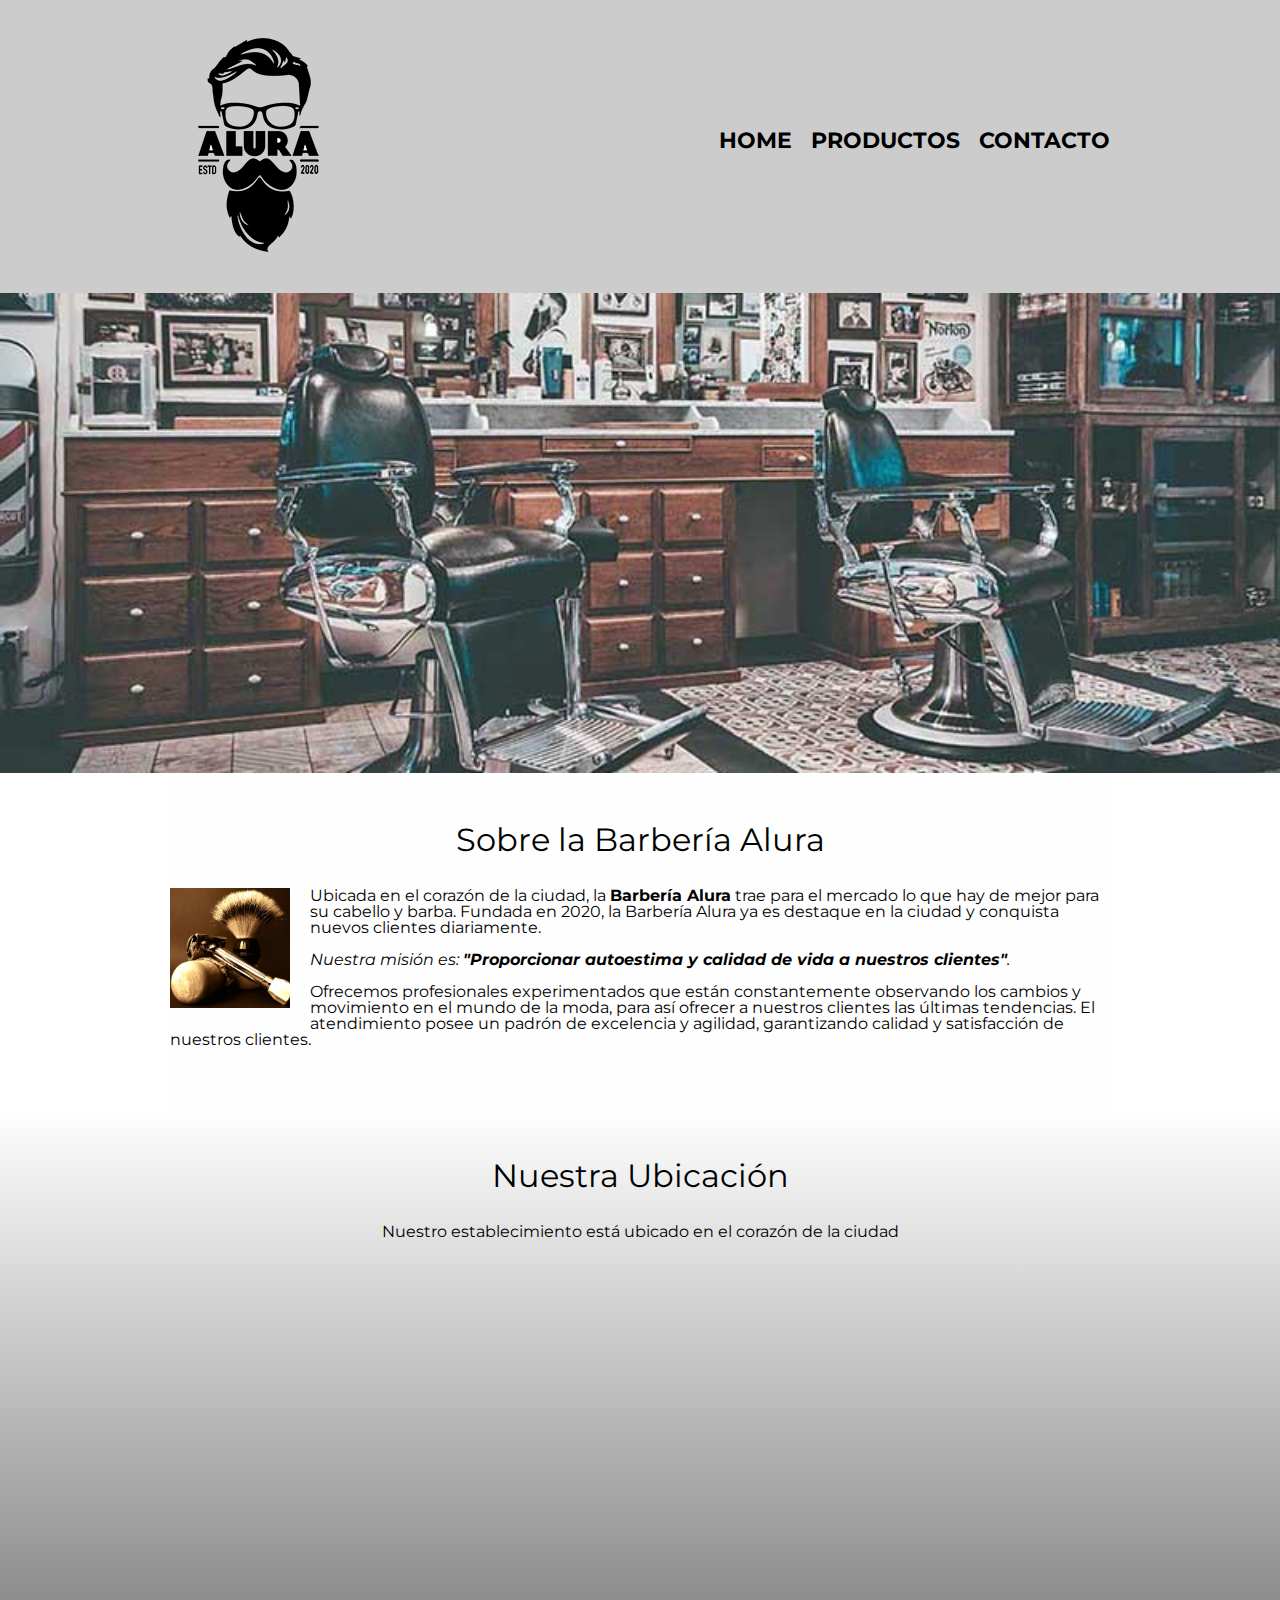
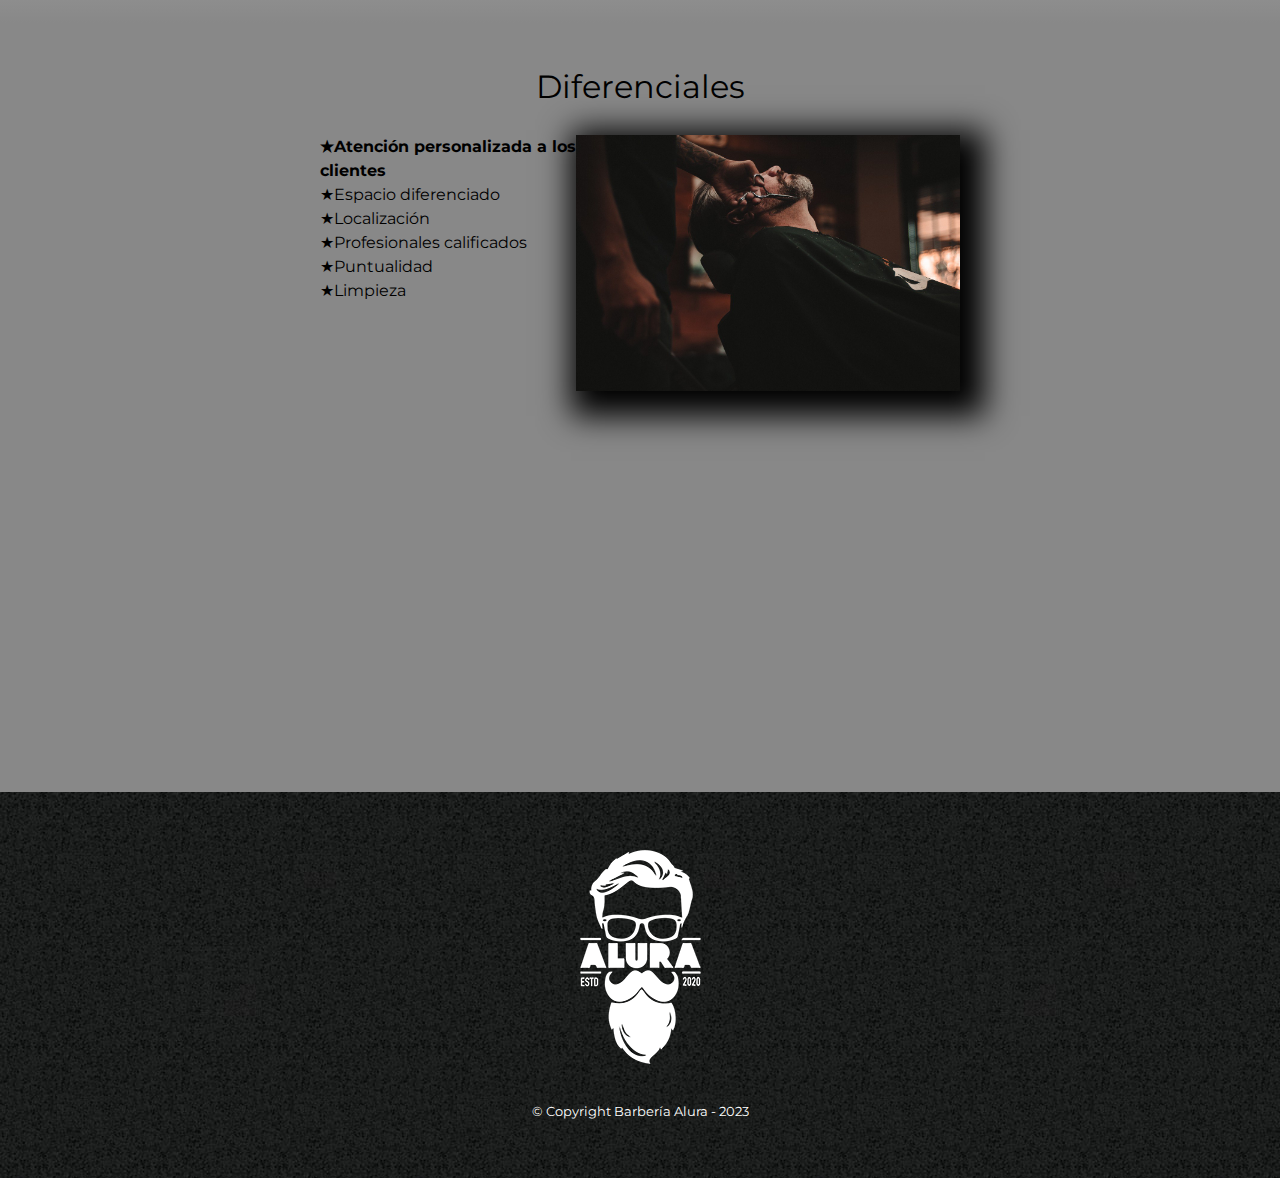
<file: 1 - Barberia/index.html>
<!DOCTYPE html>

<html lang="es">

    <head>
        <meta charset="UTF-8">
        <meta name="viewport" content="width=device-width"> 
        <title>Barbería Alura</title>
        <link rel="stylesheet" href="reset.css">
        <link rel="stylesheet" href="style.css">
        <link href="https://fonts.googleapis.com/css2?family=Montserrat:wght@300&display=swap" rel="stylesheet">
    </head>

    <body>

        <header>
            <div class="caja">
                <h1>
                    <img src="img/logo.png" alt="Logo de la Barbería Alura">
                </h1>
            
                <nav>
                    <ul class="navegacion">
                        <li><a href="index.html">Home</a></li>
                        <li><a href="productos.html">Productos</a></li>
                        <li><a href="contacto.html">Contacto</a></li>
                    </ul>
                </nav>
            </div>

        </header>
        
        <img class="banner" src="img/banner.jpg">

        <main>
            <section class="principal">

                <h2 class="titulo-principal">Sobre la Barbería Alura</h2>

                <img class="utensilios" src="img/utensilios.jpg" alt="Utensilios de un barbero">

                <p>Ubicada en el corazón de la ciudad, la <strong>Barbería Alura</strong> trae para el mercado lo que hay de mejor para su 
                    cabello y barba. Fundada en 2020, la Barbería Alura ya es destaque en la ciudad y conquista nuevos 
                    clientes diariamente.</p> 

                <p id="mision">
                    <em>Nuestra misión es: <strong>"Proporcionar autoestima y calidad de vida a nuestros clientes"</strong>.
                    </em>
                </p>

                <p>Ofrecemos profesionales experimentados que están constantemente observando los cambios y movimiento 
                    en el mundo de la moda, para así ofrecer a nuestros clientes las últimas tendencias. El atendimiento 
                    posee un padrón de excelencia y agilidad, garantizando calidad y satisfacción de nuestros clientes. </p>

            </section>

            <section class="mapa">
                <h3 class="titulo-principal">Nuestra Ubicación</h3>
                <p>Nuestro establecimiento está ubicado en el corazón de la ciudad</p>
                <div class="mapa-contenido">
                    <iframe src="https://www.google.com/maps/embed?pb=!1m18!1m12!1m3!1d34784.869470159!2d-46.65499870427411!3d-23.593248407555798!2m3!1f0!2f0!3f0!3m2!1i1024!2i768!4f13.1!3m3!1m2!1s0x94ce5a2b2ed7f3a1%3A0xab35da2f5ca62674!2sCaelum%20-%20Education%20and%20Innovation!5e0!3m2!1ses-419!2sbr!4v1602972945026!5m2!1ses-419!2sbr" width="100%" height="300" frameborder="0" style="border:0;" allowfullscreen="" aria-hidden="false" tabindex="0"></iframe>
                </div>
             </section>

             <section class="diferenciales">
    
                <h3 class="titulo-principal">Diferenciales</h3>
            
                <div class="contenido-diferenciales">
                    <ul class="lista-diferenciales">
                        <li class="items">Atención personalizada a los clientes</li>
                        <li class="items">Espacio diferenciado</li>
                        <li class="items">Localización</li>
                        <li class="items">Profesionales calificados</li>
                        <li class="items">Puntualidad</li>
                        <li class="items">Limpieza</li>
                    </ul><img src="img/diferenciales.jpg" class="imagen-diferenciales">
                </div>
                <div class="video">
                    <iframe width="100%" height="315" src="https://www.youtube.com/embed/wcVVXUV0YUY" frameborder="0" allow="accelerometer; autoplay; clipboard-write; encrypted-media; gyroscope; picture-in-picture" allowfullscreen></iframe>
                </div>
                
            </section>

            

        </main>

        <footer>
            <img src="img/logo-blanco.png" alt="Logo de la Barbería Alura">
            <p class="copyright">&copy; Copyright Barbería Alura - 2023</p>
        </footer>

    </body>

</html>
</file>
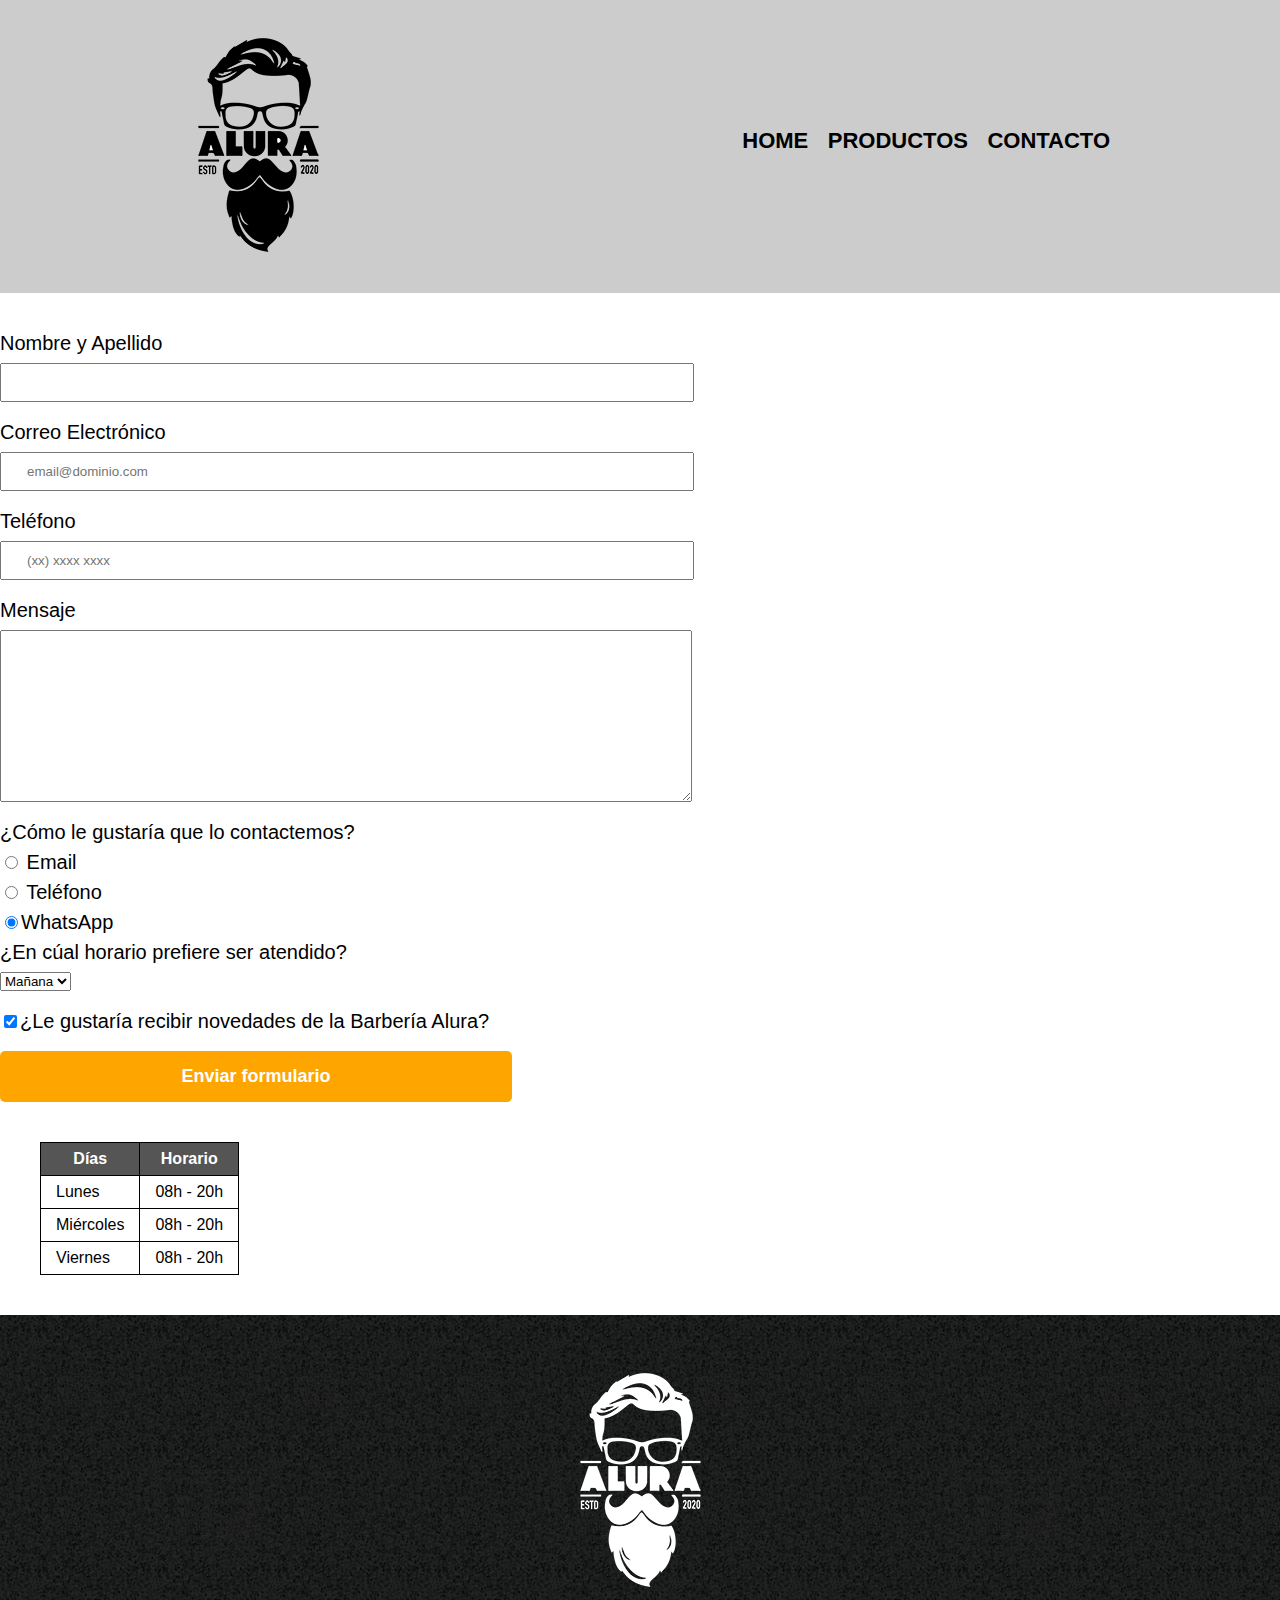
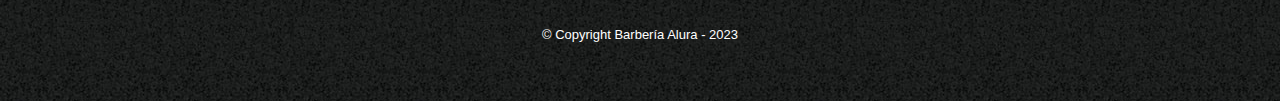
<file: 1 - Barberia/contacto.html>
<!DOCTYPE html>

<html>

    <head>
        <meta charset="UTF-8">
        <title>Contacto - Barbería Alura</title>
        <link rel="stylesheet" href="reset.css">
        <link rel="stylesheet" href="style.css">
    </head>

    <body>
        <header>
            <div class="caja">
                <h1>
                    <img src="img/logo.png" alt="Logo de la Barbería Alura">
                </h1>
            
                <nav>
                    <ul class="navegacion">
                        <li><a href="index.html">Home</a></li>
                        <li><a href="productos.html">Productos</a></li>
                        <li><a href="contacto.html">Contacto</a></li>
                    </ul>
                </nav>
            </div>

        </header>

        <main>
            <form>
                <label for="nombreapellido">Nombre y Apellido</label>
                <input type="text" id="nombreapellido" class="input-padron" required>

                <label for="correoelectronico">Correo Electrónico</label>
                <input type="email" id="correoelectronico" class="input-padron" required placeholder="email@dominio.com">

                <label for="telefono">Teléfono</label>
                <input type="tel" id="telefono" class="input-padron" required placeholder="(xx) xxxx xxxx">

                <label for="mensaje">Mensaje</label>
                <textarea cols="70" rows="10" id="mensaje" class="input-padron" required></textarea>

                <fieldset>
                    <legend>¿Cómo le gustaría que lo contactemos?</legend>

                    <label for="radio-email"><input type="radio" name="contacto" value="Email" id="radio-email"> Email</label>
                    
                    <label for="telefono-email"><input type="radio" name="contacto" value="Teléfono" id="telefono-email"> Teléfono</label>
                                        
                    <label for="whatsapp-email"><input type="radio" name="contacto" value="WhatsApp" id="whatsapp-email" checked>WhatsApp</label>
                    
                </fieldset>

                <fieldset>
                    <legend>¿En cúal horario prefiere ser atendido?</legend>
                    <select>
                        <option value="">Mañana</option>
                        <option value="">Tarde</option>
                        <option value="">Noche</option>
                    </select>
                </fieldset>

                <label class="checkbox"><input type="checkbox" checked>¿Le gustaría recibir novedades de la Barbería Alura?</label>

                <input type="submit" value="Enviar formulario" class="enviar">

            </form>

            <table>
                <thead>
                    <tr>
                        <th>Días</th>
                        <th>Horario</th>
                    </tr>
                </thead>
                <tbody>
                    <tr>
                        <td>Lunes</td>
                        <td>08h - 20h</td>
                    </tr>
                    <tr>
                        <td>Miércoles</td>
                        <td>08h - 20h</td>
                    </tr>
                    <tr>
                        <td>Viernes</td>
                        <td>08h - 20h</td>
                    </tr>
                </tbody>
            </table>

        </main>

        <footer>
            <img src="img/logo-blanco.png" alt="Logo de la Barbería Alura">
            <p class="copyright">&copy; Copyright Barbería Alura - 2023</p>
        </footer>

    </body>  

</html>
</file>
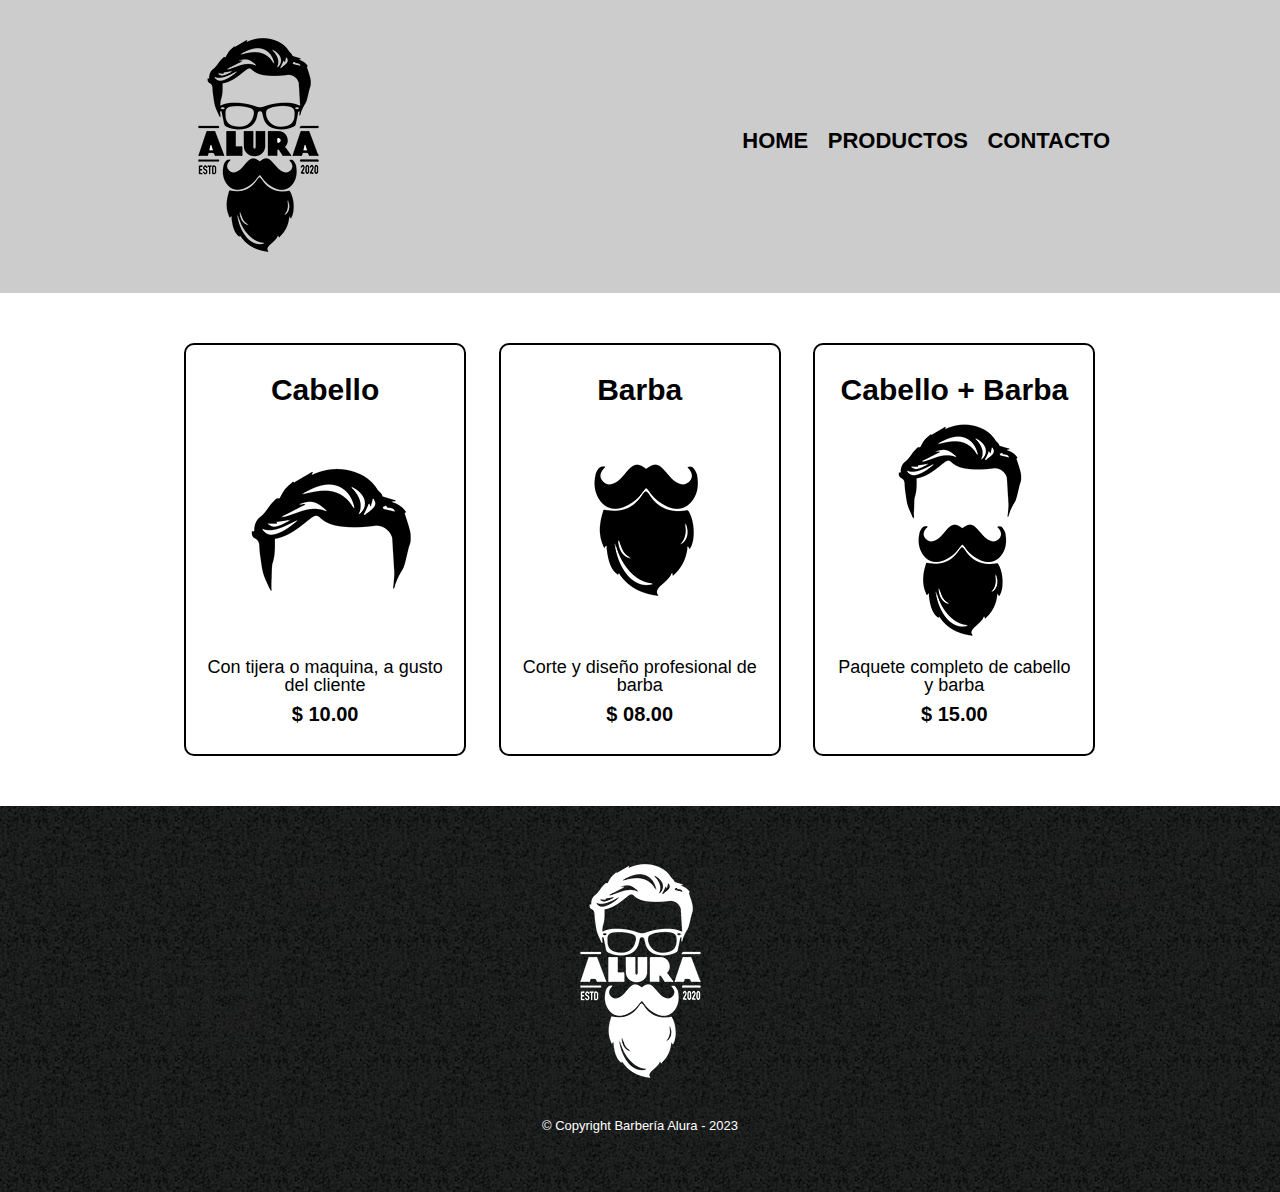
<file: 1 - Barberia/productos.html>
<!DOCTYPE html>

<html>

    <head>
        <meta charset="UTF-8">
        <title>Productos - Barbería Alura</title>
        <link rel="stylesheet" href="reset.css">
        <link rel="stylesheet" href="style.css">
    </head>

    <body>
        <header>
            <div class="caja">
                <h1>
                    <img src="img/logo.png">
                </h1>
            
                <nav>
                    <ul class="navegacion">
                        <li><a href="index.html">Home</a></li>
                        <li><a href="productos.html">Productos</a></li>
                        <li><a href="contacto.html">Contacto</a></li>
                    </ul>
                </nav>
            </div>

        </header>

        <main>
            <ul class="productos">
                <li>
                    <h2>Cabello</h2>
                    <img src="img/cabello.jpg">
                    <p class="producto-descripcion">Con tijera o maquina, a gusto del cliente</p>
                    <p class="producto-precio">$ 10.00</p>
                </li>
                <li>
                    <h2>Barba</h2>
                    <img src="img/barba.jpg">
                    <p class="producto-descripcion">Corte y diseño profesional de barba</p>
                    <p class="producto-precio">$ 08.00</p>
                </li>
                <li>
                    <h2>Cabello + Barba</h2>
                    <img src="img/cabello+barba.jpg">
                    <p class="producto-descripcion">Paquete completo de cabello y barba</p>
                    <p class="producto-precio">$ 15.00</p>
                </li>
            </ul>
        </main>

        <footer>
            <img src="img/logo-blanco.png">
            <p class="copyright">&copy; Copyright Barbería Alura - 2023</p>
        </footer>

    </body>  

</html>
</file>
<file: 1 - Barberia/style.css>
body {
    font-family: 'Montserrat', sans-serif;
}

header{
    background-color: #CCCCCC;
    padding: 20px 0;
}

.caja{
    width: 940px;
    position: relative;
    margin: 0 auto;
}

nav{
    position: absolute;
    top: 0;
    right: 0;
    top: 110px;
}

nav li{
    display: inline;
    margin: 0 0 0 15px;
}

nav a{
    text-transform: uppercase;
    color: #000000;
    font-weight: bold;
    font-size: 22px;
    text-decoration: none;
}

nav a:hover{
    color: #c78c19;
    text-decoration: underline;
}

.productos{
    width: 940px;
    margin: 0 auto;
    padding: 50px;
}

.productos li{
    display: inline-block;
    text-align: center;
    width: 30%;
    vertical-align: top;
    margin: 0 1.5%;
    padding: 30px 20px;
    box-sizing: border-box;
    border: 2px solid #000000;    
    border-radius: 10px;
}

.productos li:hover{
    border-color: #c78c19;
}

.productos li:active{
    border-color: #088c19;
}

.productos h2{
    font-size: 30px;
    font-weight: bold;
}

.productos li:hover h2{
    font-size: 33px;
}

.producto-descripcion{
    font-size: 18px;
}

.producto-precio{
    font-size: 20px;
    font-weight: bold;
    margin-top: 10px;
}

footer{
    text-align: center;
    background: url(img/bg.jpg);
    padding: 40px;
}

.copyright{
    color: #ffffff;
    font-size: 13px;
    margin: 20px;
}

form{
    margin: 40px 0;
}

form label, form legend{
    display: block;
    font-size: 20px;
    margin: 0 0 10px;
}

.input-padron{
    display: block;
    margin: 0 0 20px;
    padding: 10px 25px;
    width: 50%;
}

.checkbox{
    margin: 20px 0;
}

.enviar{
    width: 40%;
    padding: 15px 0;
    font-size: 18px;
    font-weight: bold;
    color: white;
    background: orange;
    border: none;
    border-radius: 5px;
    transition: 1s all;
    cursor: pointer;
}

.enviar:hover{
    background: darkorange;
    transform: scale(1.2);
}

table{
    margin: 40px 40px;
}

thead{
    background: #555555;
    color: white;
    font-weight: bold;
}

td,th{
    border: 1px solid #000000;
    padding: 8px 15px;
}

/* CSS para nuestro home */

.banner{
    width: 100%;
}

.principal{
    padding: 3em 0;
    background: #FEFEFE;
    width: 940px;
    margin: 0 auto;
}

.titulo-principal{
    text-align: center;
    font-size: 2em;
    margin: 0 0 1em;   
    clear: left; 
}

.principal p{
    margin: 0 0 1em;    
}

.principal strong{
    font-weight: bold;
}

.principal em{
    font-style: italic;
}

.utensilios{
    width: 120px;
    float: left;
    margin: 0 20px 20px 0;
}

.mapa{
    padding: 3em 0;
    background: linear-gradient(#FEFEFE,#888888);
}

.mapa p{
    margin: 0 0 2em;
    text-align: center;
}

.mapa-contenido{
    width: 940px;
    margin: 0 auto;
}

.diferenciales{
    padding: 3em 0;
    background: #888888;
}

.contenido-diferenciales{
    width: 640px;
    margin: 0 auto;
}

.lista-diferenciales{
    width: 40%;
    display: inline-block;
    vertical-align: top;
}

.items{
    line-height: 1.5;
}

.items:first-child{
    font-weight: bold;
}

.items::before{
    content: "★";
}

.imagen-diferenciales{
    width: 60%;
    transition: 400ms;
    box-shadow: 10px 10px 30px 15px #000000;
}

.imagen-diferenciales:hover{
    opacity: 0.3;
}

.video{
    width: 560px;
    margin: 1em auto;
}

/* Define las medidas a dispositivos moviles */
@media screen and (max-width:480px){
    h1{
        text-align: center;
    }

    nav{
        position: static;
    }

    .caja, .principal, .mapa-contenido, .contenido-diferenciales, .video{
        width: auto;
    }    

    .lista-diferenciales, .imagen-diferenciales{
        width: 100%;
    }

}
</file>
